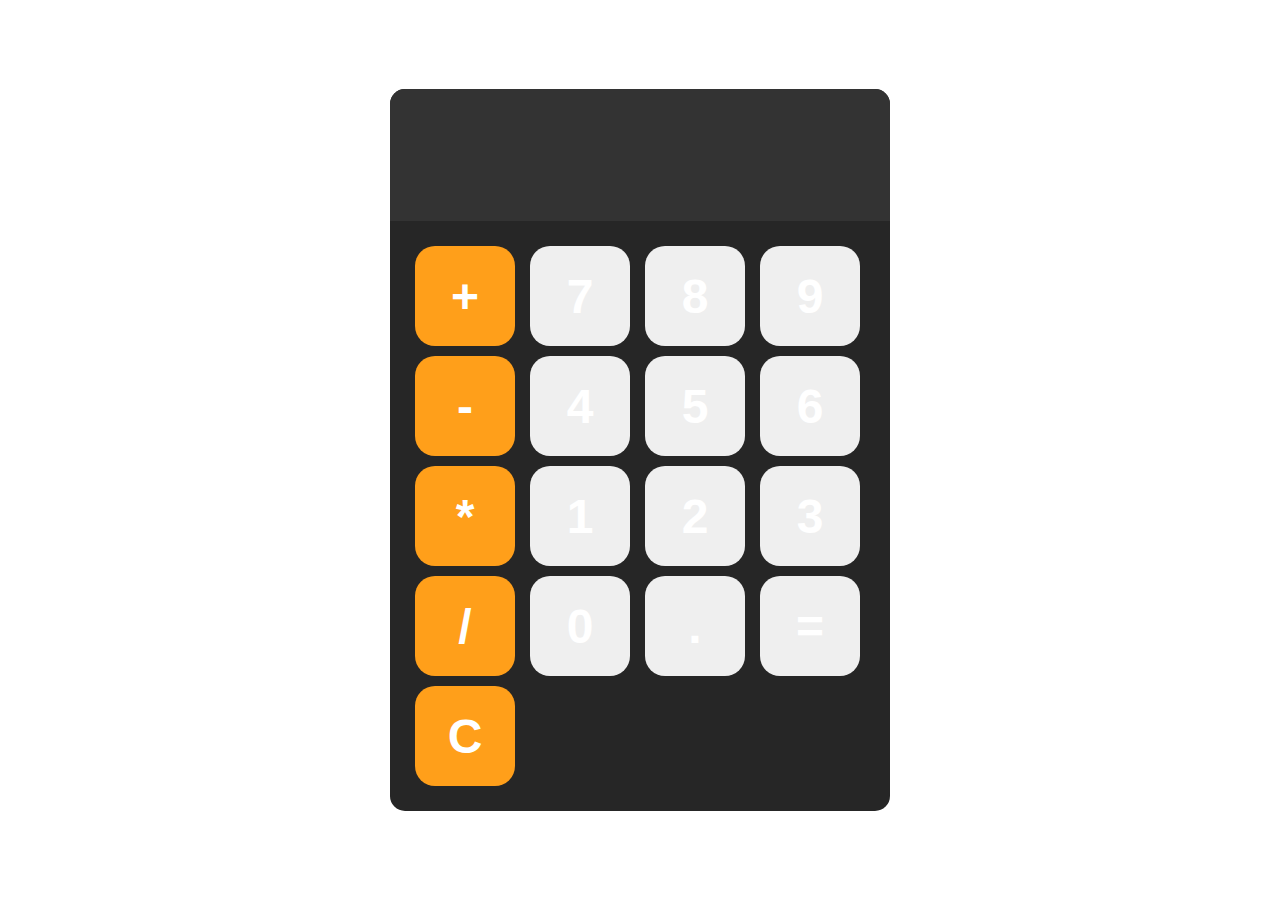
<file: calculator/index.html>
<!DOCTYPE html>
<html lang="en">
  <head>
    <meta charset="UTF-8" />
    <meta name="viewport" content="width=device-width, initial-scale=1.0" />
    <link rel="stylesheet" href="style.css" />
    <title>calculator</title>
  </head>
  <body>
    <div id="calculator">
      <input id="display" readonly />
      <div id="keys">
        <button onclick="appendToDisplay('+')" class="operator-btn">+</button>
        <button onclick="appendToDisplay('7')">7</button>
        <button onclick="appendToDisplay('8')">8</button>
        <button onclick="appendToDisplay('9')">9</button>
        <button onclick="appendToDisplay('-')" class="operator-btn">-</button>
        <button onclick="appendToDisplay('4')">4</button>
        <button onclick="appendToDisplay('5')">5</button>
        <button onclick="appendToDisplay('6')">6</button>
        <button onclick="appendToDisplay('*')" class="operator-btn">*</button>
        <button onclick="appendToDisplay('1')">1</button>
        <button onclick="appendToDisplay('2')">2</button>
        <button onclick="appendToDisplay('3')">3</button>
        <button onclick="appendToDisplay('/')" class="operator-btn">/</button>
        <button onclick="appendToDisplay('0')">0</button>
        <button onclick="appendToDisplay('.')">.</button>
        <button onclick="calculate()">=</button>
        <button onclick="clearDisplay()" class="operator-btn">C</button>
      </div>
    </div>
    <script src="./index.js"></script>
  </body>
</html>
</file>
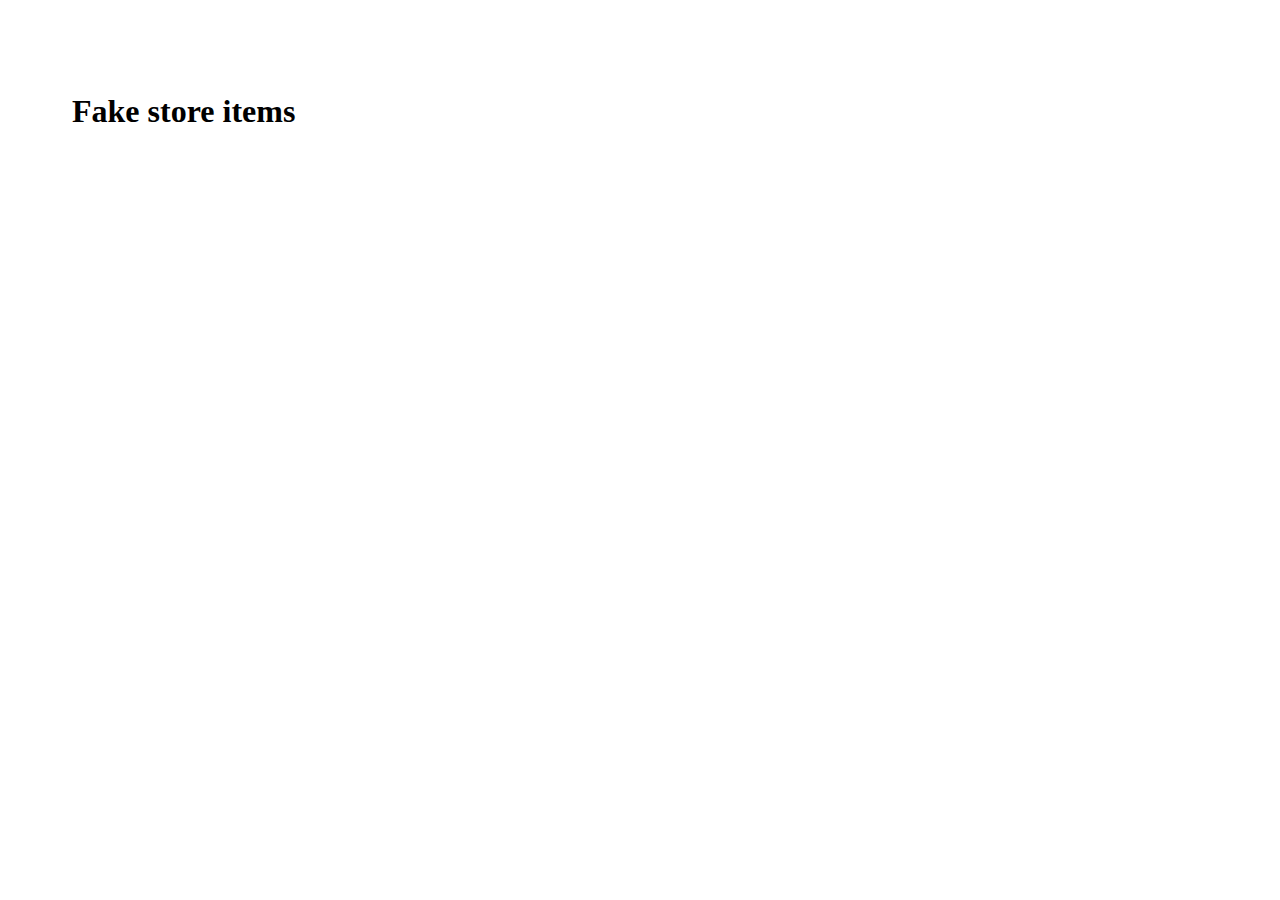
<file: Api/fake.html>
<!DOCTYPE html>
<html lang="en">
<head>
    <meta charset="UTF-8">
    <meta name="viewport" content="width=device-width, initial-scale=1.0">
    <link rel="shortcut icon" href="favicon.ico" type="image/x-icon">
    <link rel="stylesheet" href="/Api/fake.css">
    <title>Document</title>
</head>
<body>
    <h1>Fake store items</h1>
    <script src="/Api/fake.js"></script>
</body>
</html>
</file>
<file: calculator/style.css>
body {
  margin: 0;
  display: flex;
  justify-content: center;
  align-items: center;
  height: 100vh;
  border-color: hsl(0, 0%, 95%);
}
#calculator {
  font-family: Arial, Helvetica, sans-serif;
  background-color: hsl(0, 0%, 15%);
  border-radius: 15px;
  max-width: 500px;
  overflow: hidden;
}
#display {
  width: 100%;
  padding: 20px;
  font-size: 5rem;
  text-align: left;
  border: none;
  background-color: hsl(0, 0%, 20%);
  color: #fff;
}
button {
  width: 100px;
  height: 100px;
  border-radius: 20px;
  border: none;
  background-color: rgba(0, 0%, 30%);
  color: #fff;
  font-size: 3rem;
  font-weight: bold;
  cursor: pointer;
}
#keys {
  display: grid;
  grid-template-columns: repeat(4, 1fr);
  gap: 10px;
  padding: 25px;
}

button:hover {
  border-color: hsl(0, 0%, 40%);
}
button:active {
  background-color: hsl(0, 0%, 50%);
}
.operator-btn{
    background-color:hsl(35,100%,55%) ;
}
.operator-btn:hover{
    background-color:hsl(35,100%,65%) ;
}
.operator-btn:active{
    background-color:hsl(35,100%,75%) ;
}
</file>
<file: Api/fake.css>
body{
    padding: 4rem;
}

.card_container{
    display: grid;
    grid-template-columns: repeat(3,1fr);
}

.card {
  min-height: 250px;
  border-radius: 8px;
  box-shadow: 0px 0px 5px #00000055;
  transition: 0.3s all ease-in-out;
  cursor: pointer;
  padding: 20px;
 
}
</file>
